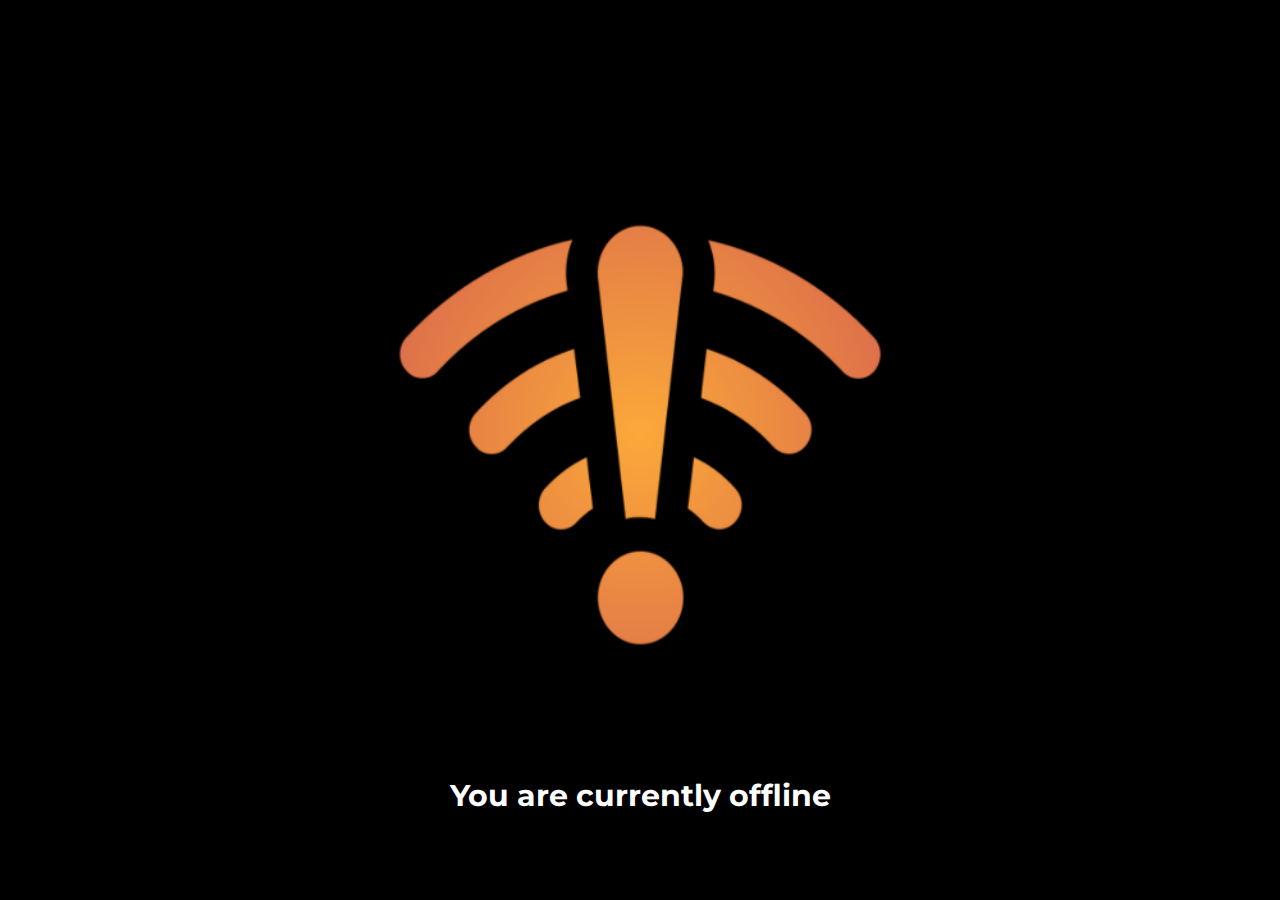
<file: offline.html>
<!DOCTYPE html>
<html>

<head>
  <meta charset="UTF-8">
  <meta name="theme-color" content="#000000" />
  <link rel="manifest" href="manifest.json">
  
  <link rel="apple-touch-icon" href="assets/images/pointbank_logo_512.png" />
  <meta name="viewport" 
      content="width=device-width, initial-scale=1.0, maximum-scale=1.0, user-scalable=0">
  <title>Flame PointBank</title>
</head>

<body>

  <div id="window">

    <div id="mainlayout">

      <img id="offline_icon" src="assets/images/offline_icon.png">
      <div id="message">You are currently offline</div>

    </div>

</body>

<link rel="preconnect" href="https://fonts.googleapis.com"><link rel="preconnect" href="https://fonts.gstatic.com" crossorigin><link href="https://fonts.googleapis.com/css2?family=Almarai:wght@700&family=Montserrat&display=swap" rel="stylesheet">
<style> @import url('https://fonts.googleapis.com/css2?family=Almarai:wght@700&family=Montserrat&display=swap'); </style>

<script src="src/js/offline.js"></script>

<link rel="stylesheet" href="src/style/offline.css">

</html>
</file>
<file: src/style/offline.css>
/* Animations */

@keyframes zoom_animation {
  25% {
    transform: scale(1.5, 1.5);
    filter: hue-rotate(180deg);
  }
  50% {
    transform: scale(1, 1);
    filter: hue-rotate(0deg);
  }
  75% {
    transform: scale(1.5, 1.5);
    filter: hue-rotate(180deg);
  }
  100% {
    transform: scale(1, 1);
    filter: hue-rotate(0deg);
  }
}

/* Styles */

html, body {
  padding: 0;
  margin: 0;
}

#window {
  /*We set the principal window layout dimensions to full screen*/
  width: 100vw; height: 100vh;
  background: black;
}

#mainlayout {
  /*We set the principal window layout dimensions to full screen*/
  width: 100vw; height: 100vh;
  /*We center everything inside the main layout*/
  
  display: flex;
  flex-direction: column;

  -ms-flex-align: center;
  -webkit-align-items: center;
  -webkit-box-align: center;

  align-items: center;
  justify-content: center;
}

#message {
  margin-top: 50px;
  color: white;
  font-size: 30px;
  font-family: 'Montserrat', sans-serif;
  font-weight: bold;
}

#offline_icon {
  /* We set the logo dimensions to 60 percent of screen width */
  width: 50vw; height: 50vw;
  /* Add some sweet rotation and color changing animation */
  animation-name: zoom_animation;
  animation-duration: 10s;
  animation-delay: 2s;
  animation-iteration-count: infinite;
}
</file>
